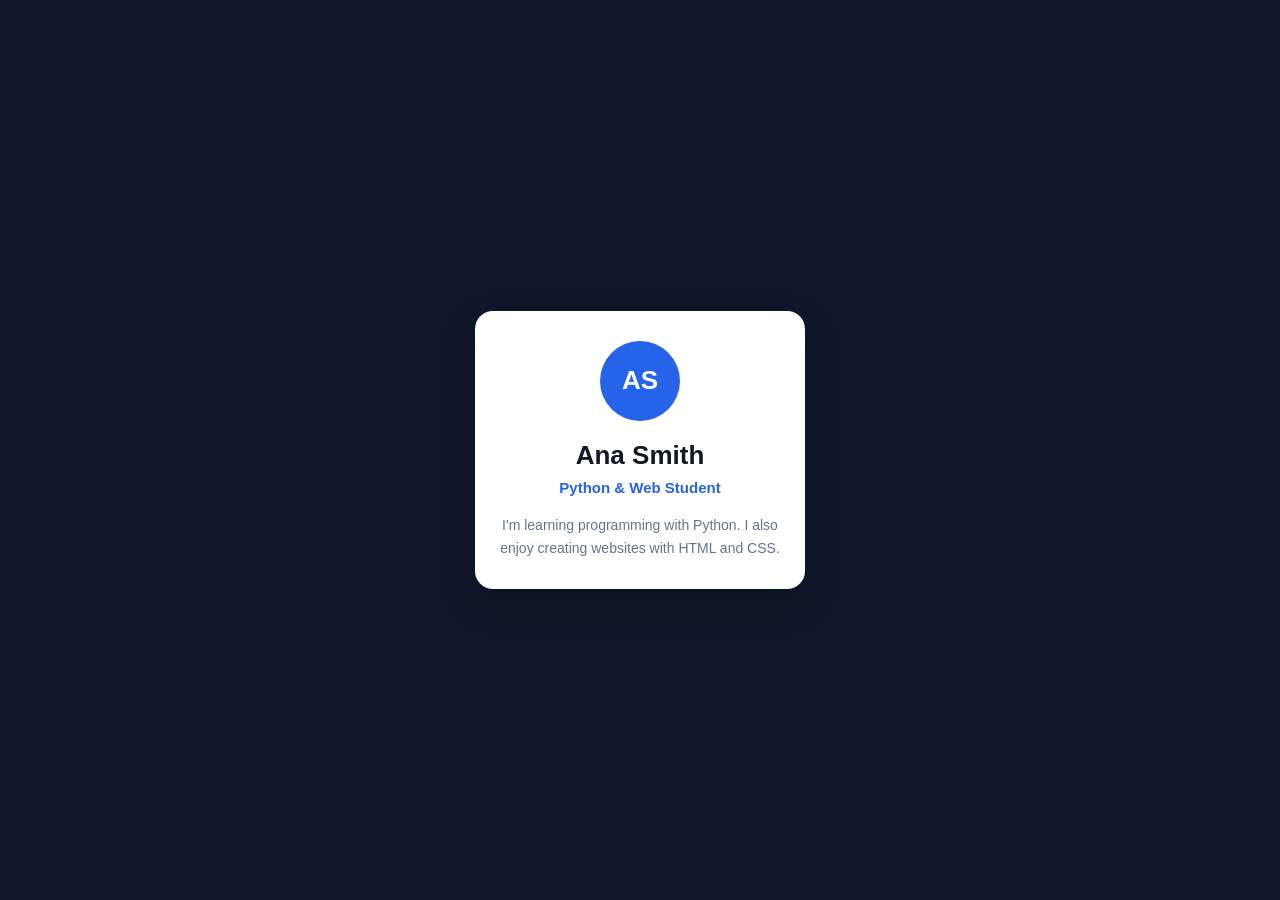
<file: Lecture_29_html_css/index.html>
<html lang="en">

<head>
    <meta charset="UTF-8">
    <meta name="viewport" content="width=device-width, initial-scale=1.0">
    <title>Ana Smith | Profile Card</title>
    <link rel="stylesheet" href="style.css">
</head>

<body>
    <main class="page">
        <article class="profile-card" aria-label="Ana Smith's profile">
            <div class="avatar" aria-label="Ana Smith's initials">AS</div>
            <h1>Ana Smith</h1>
            <p class="role">Python &amp; Web Student</p>
            <p class="description">
                I'm learning programming with Python.
                I also enjoy creating websites with HTML and CSS.
            </p>
        </article>
    </main>
</body>

</html>
</file>
<file: Lecture_29_html_css/style.css>
/* General page appearance */
* {
    box-sizing: border-box;
}

body {
    margin: 0;
    font-family: Arial, Helvetica, sans-serif;
    background-color: #0f172a;
    color: #111827;
}

/* Center the card horizontally and vertically */
.page {
    min-height: 100vh;
    min-height: 100dvh;
    display: flex;
    justify-content: center;
    align-items: center;
    padding: 24px;
}

/* Profile card */
.profile-card {
    width: 100%;
    max-width: 330px;
    padding: 30px 24px;
    background-color: #ffffff;
    border-radius: 18px;
    box-shadow: 0 14px 35px rgba(0, 0, 0, 0.22);
    text-align: center;
}

/* Circular avatar */
.avatar {
    display: flex;
    justify-content: center;
    align-items: center;
    width: 80px;
    height: 80px;
    margin: 0 auto 18px;
    border-radius: 50%;
    background-color: #2563eb;
    color: #ffffff;
    font-size: 26px;
    font-weight: bold;
}

/* Name */
h1 {
    margin: 0 0 8px;
    font-size: 26px;
    line-height: 1.25;
}

/* Profession / role */
.role {
    margin: 0 0 18px;
    color: #2563eb;
    font-weight: bold;
    font-size: 15px;
}

/* Short description */
.description {
    margin: 0;
    color: #64748b;
    font-size: 14px;
    line-height: 1.6;
}
</file>
<file: Lecture_30_html_css/style.css>
/* General page appearance */
* {
    box-sizing: border-box;
}

body {
    margin: 0;
    font-family: Arial, Helvetica, sans-serif;
    background-color: #0f172a;
    color: #111827;
}

/* Center the card horizontally and vertically */
.page {
    min-height: 100vh;
    min-height: 100dvh;
    display: flex;
    justify-content: center;
    align-items: center;
    padding: 24px;
}

/* Profile card */
.profile-card {
    width: 100%;
    max-width: 330px;
    padding: 30px 24px;
    background-color: #ffffff;
    border-radius: 18px;
    box-shadow: 0 14px 35px rgba(0, 0, 0, 0.22);
    text-align: center;
}

/* Circular avatar */
.avatar {
    display: flex;
    justify-content: center;
    align-items: center;
    width: 80px;
    height: 80px;
    margin: 0 auto 18px;
    border-radius: 50%;
    background-color: #2563eb;
    color: #ffffff;
    font-size: 26px;
    font-weight: bold;
}

/* Name */
h1 {
    margin: 0 0 8px;
    font-size: 26px;
    line-height: 1.25;
}

/* Profession / role */
.role {
    margin: 0 0 18px;
    color: #2563eb;
    font-weight: bold;
    font-size: 15px;
}

/* Short description */
.description {
    margin: 0;
    color: #64748b;
    font-size: 14px;
    line-height: 1.6;
}
</file>
